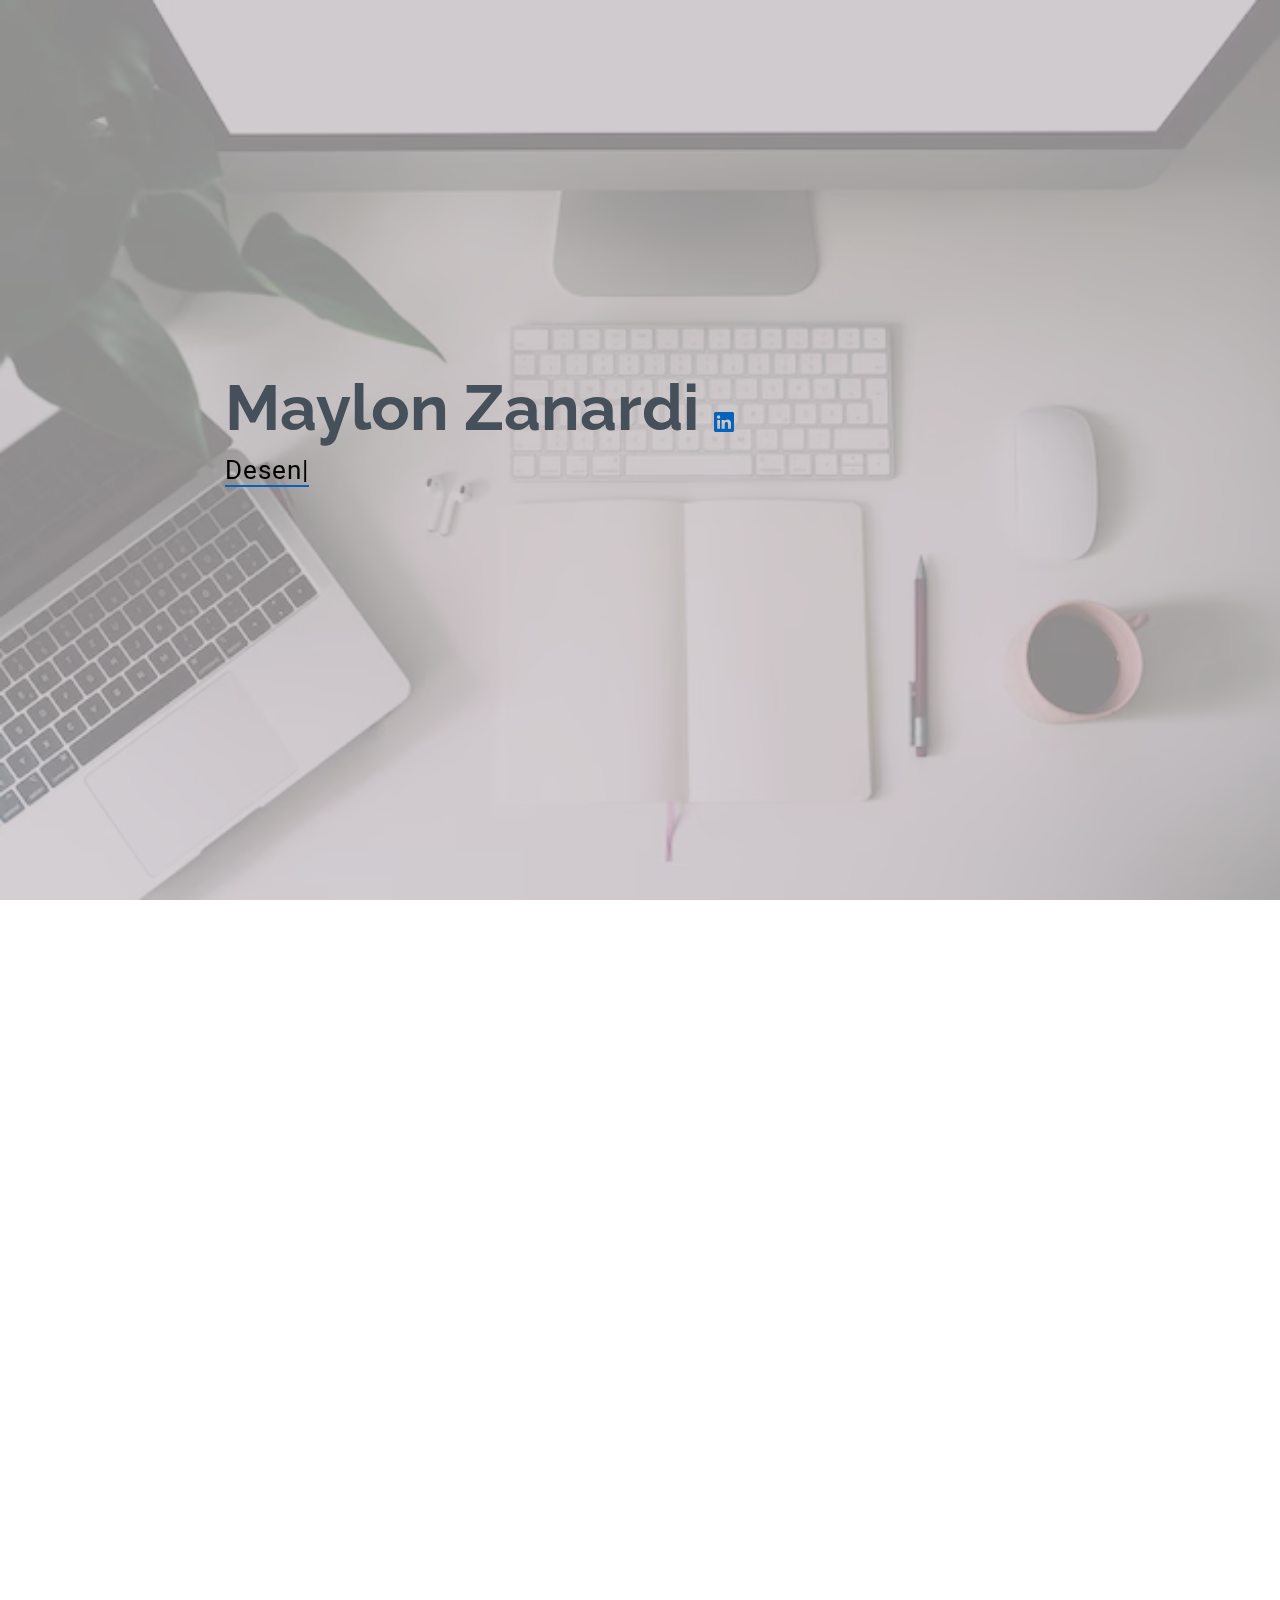
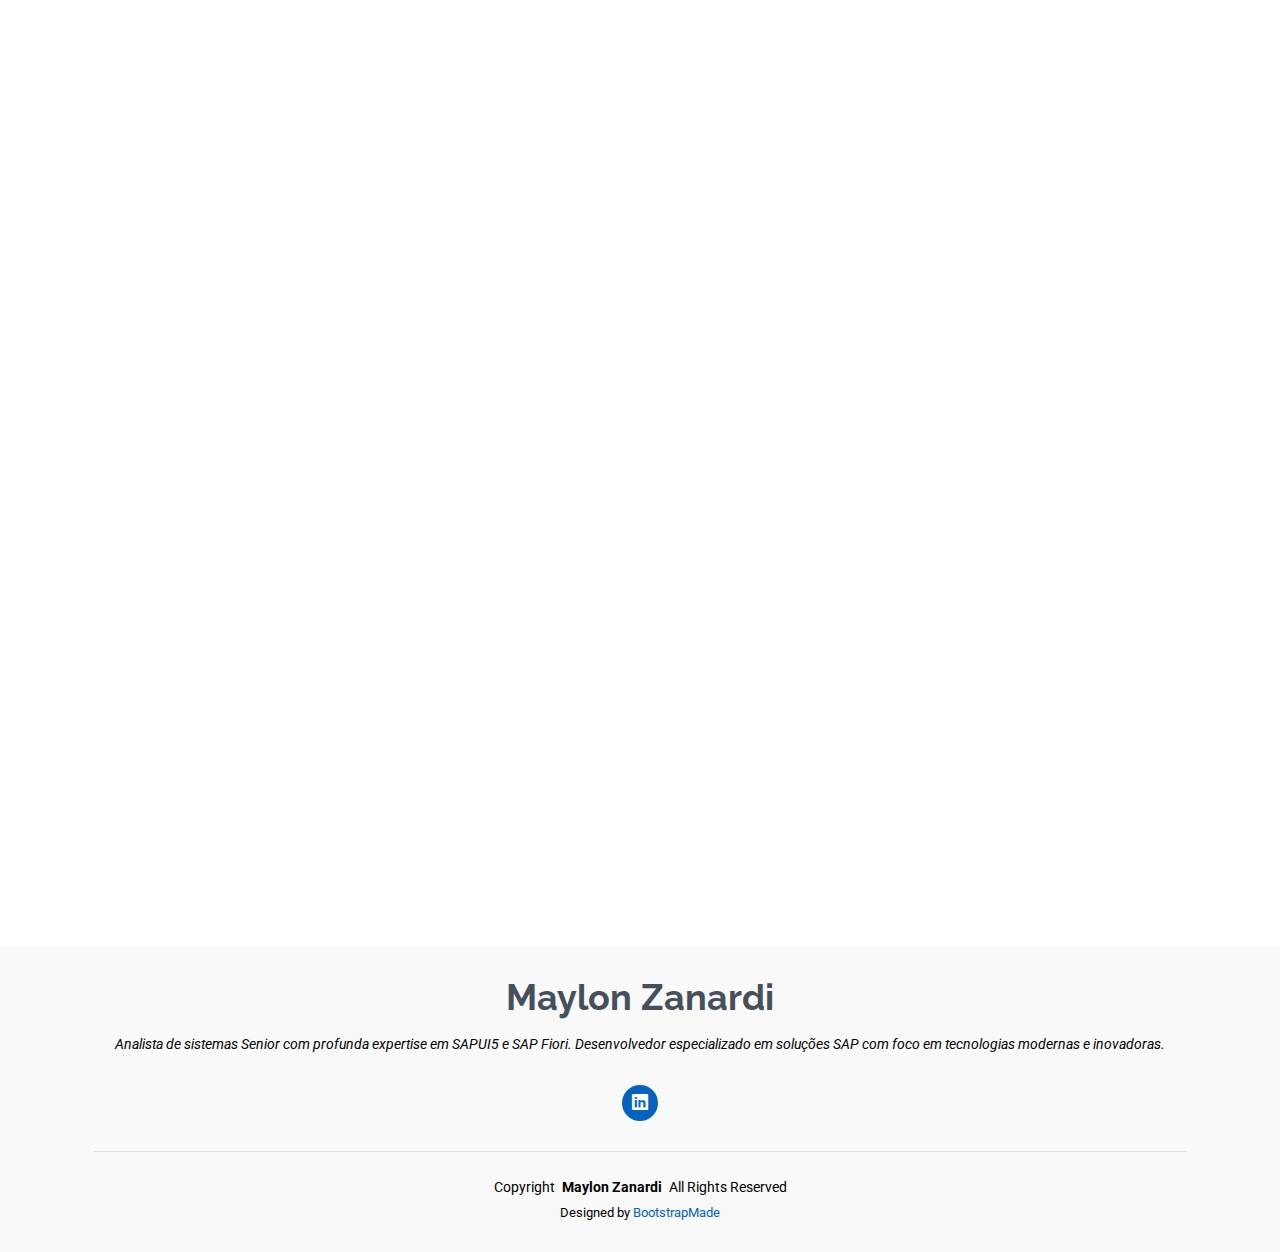
<file: index.html>
<!DOCTYPE html>
<html lang="pt-br">

<head>
  <meta charset="utf-8">
  <meta content="width=device-width, initial-scale=1.0" name="viewport">
  <title>Maylon Zanardi - Developer | SAPUI5 Consultant</title>
  <meta content="Maylon Zanardi - SAPUI5 Consultant and Full Stack Developer" name="description">
  <meta content="SAPUI5, Developer, SAP Fiori, SAP BTP, Web Developer" name="keywords">

  <!-- Favicons -->
  <link href="assets/img/favicon.png" rel="icon">
  <link href="assets/img/apple-touch-icon.png" rel="apple-touch-icon">

  <!-- Fonts -->
  <link href="https://fonts.googleapis.com" rel="preconnect">
  <link href="https://fonts.gstatic.com" rel="preconnect" crossorigin>
  <link
    href="https://fonts.googleapis.com/css2?family=Roboto:ital,wght@0,100;0,300;0,400;0,500;0,700;0,900;1,100;1,300;1,400;1,500;1,700;1,900&family=Poppins:ital,wght@0,100;0,200;0,300;0,400;0,500;0,600;0,700;0,800;0,900;1,100;1,200;1,300;1,400;1,500;1,600;1,700;1,800;1,900&family=Raleway:ital,wght@0,100;0,200;0,300;0,400;0,500;0,600;0,700;0,800;0,900;1,100;1,200;1,300;1,400;1,500;1,600;1,700;1,800;1,900&display=swap"
    rel="stylesheet">

  <!-- Vendor CSS Files -->
  <link href="assets/vendor/bootstrap/css/bootstrap.min.css" rel="stylesheet">
  <link href="assets/vendor/bootstrap-icons/bootstrap-icons.css" rel="stylesheet">
  <link href="assets/vendor/aos/aos.css" rel="stylesheet">
  <link href="assets/vendor/glightbox/css/glightbox.min.css" rel="stylesheet">
  <link href="assets/vendor/swiper/swiper-bundle.min.css" rel="stylesheet">

  <!-- Main CSS File -->
  <link href="assets/css/main.css" rel="stylesheet">
</head>

<body class="index-page">

  <header id="header" class="header d-flex flex-column justify-content-center">

    <div class="profile">
      <img src="assets/img/profile-img.jpg" alt="" class="img-fluid rounded-circle">

    </div>

    <i class="header-toggle d-xl-none bi bi-list"></i>

    <nav id="navmenu" class="navmenu">
      <ul>
        <li><a href="#imagem-fundo" class="active"><i class="bi bi-house "></i><span>Home</span></a></li>
        <li><a href="#about"><i class="bi bi-person navicon"></i><span>About</span></a></li>
        <li><a href="#skills"><i class="bi bi-code-slash navicon"></i><span>Skills</span></a></li>
        <li><a href="#resume"><i class="bi bi-file-earmark-text navicon"></i><span>Resume</span></a></li>
        <li><a href="#portfolio"><i class="bi bi-images navicon"></i><span>Portfolio</span></a></li>
        <li><a href="#contact"><i class="bi bi-envelope navicon"></i><span>Contact</span></a></li>
      </ul>
    </nav>

    <div class="bandeiras">
      <a href="index.html" class="linkedin" target="_self">
        <img src="assets/img/bandeiras/bandeira brasil.png" class="img-bandeira">

      </a>

      <a href="eng-index.html" class="linkedin" target="_self"></a>

      <a href="eng-index.html" class="linkedin" target="_self">
        <img src="assets/img/bandeiras/bandeira eua.png" alt="" class="img-bandeira">

      </a>

      <a href="eng-index.html" class="linkedin" target="_self"></a>
    </div>

  </header>

  <main class="main">

    <!-- Hero Section -->
    <section id="imagem-fundo" class="imagem-fundo section light-background">

      <img src="assets/img/testimonials/imagem fundo maylon.png" alt="">

      <div class="container" data-aos="zoom-out">
        <div class="row justify-content-center margintop">
          <div class="col-lg-9 social-links">
            <h2>Maylon Zanardi <a href="https://www.linkedin.com/in/maylonzanardi/" target="_blank"><i
                  class="bi bi-linkedin"></i></a></h2>
            <p><span class="typed"
                data-typed-items="Desenvolvedor Web, Analista de sistemas Senior, Consultor SAP Fiori, SAPUI5 Developer"></span><span
                class="typed-cursor typed-cursor--blink" aria-hidden="true"></span></p>
            <div class="social-links">

            </div>
          </div>
        </div>
      </div>

    </section><!-- /Hero Section -->

    <!-- About Section -->
    <section id="about" class="about section">

      <!-- Section Title -->
      <div class="container section-title" data-aos="fade-up">
        <h2>About</h2>
        <p>Analista de sistemas Senior com profunda expertise em desenvolvimentos web/mobile, principalmente SAPUI5, SAP
          Fiori e React/NodeJs. Desenvolvedor especializado em soluções SAP com foco em tecnologias modernas.</p>
      </div><!-- End Section Title -->

      <div class="container" data-aos="fade-up" data-aos-delay="100">

        <div class="row gy-4 justify-content-center">
          <div class="col-lg-3">
            <img src="assets/img/profile-picture-img.png" class="img-fluid" alt="">
          </div>
          <div class="col-lg-8 content">
            <h2>SAPUI5 Developer & SAP Fiori Consultant</h2>
            <p class="fst-italic py-3">
              Desenvolvedor e Consultor SAP especializado em SAPUI5 e SAP Fiori com experiência em desenvolvimento Full
              Stack.
            </p>
            <div class="row">
              <div class="col-lg-6">
                <ul>
                  <li><i class="bi bi-chevron-right"></i> <strong>Data de aniversário:</strong> <span>1995</span></li>
                  <li><i class="bi bi-chevron-right"></i> <strong>Website:</strong>
                    <span>linkedin.com/in/maylonzanardi/</span>
                  </li>
                  <li><i class="bi bi-chevron-right"></i> <strong>Telefone:</strong> <span>+55 041 99890-8928</span></li>
                  <li><i class="bi bi-chevron-right"></i> <strong>Cidade:</strong> <span>Curitiba/PR, Brasil</span></li>
                </ul>
              </div>
              <div class="col-lg-6">
                <ul>
                  <li><i class="bi bi-chevron-right"></i> <strong>Idade:</strong> <span>29</span></li>
                  <li><i class="bi bi-chevron-right"></i> <strong>Graduação:</strong> <span>Bacharel em Sistemas de
                      Informação</span></li>
                  <li><i class="bi bi-chevron-right"></i> <strong>Email:</strong> <span>MaylonZanardi@Hotmail.com</span>
                  </li>
                </ul>
              </div>
            </div>
          </div>
        </div>

      </div>

    </section><!-- /About Section -->

    <!-- Skills Section -->
    <section id="skills" class="skills section">

      <!-- Section Title -->
      <div class="container section-title" data-aos="fade-up">
        <h2>Skills</h2>
        <p>Minhas principais competências técnicas e profissionais</p>
      </div>
      <!-- End Section Title -->

      <div class="container" data-aos="fade-up" data-aos-delay="100">
        <div class="row skills-content skills-animation">

          <!-- Primeira Coluna -->
          <div class="col-lg-6">
            <div class="progress">
              <span class="skill"><span>SAPUI5</span> <i class="val"></i></span>
              <div class="progress-bar-wrap">
                <div class="progress-bar" style="width: 95%;" role="progressbar"></div>
              </div>
            </div>

            <div class="progress">
              <span class="skill"><span>SAP Fiori</span> <i class="val"></i></span>
              <div class="progress-bar-wrap">
                <div class="progress-bar" style="width: 87%;" role="progressbar"></div>
              </div>
            </div>

            <div class="progress">
              <span class="skill"><span></span>Fiori Launchpad<i class="val"></i></span>
              <div class="progress-bar-wrap">
                <div class="progress-bar" style="width: 85%;" role="progressbar"></div>
              </div>
            </div>

            <div class="progress">
              <span class="skill"><span>Hana Cloud</span> <i class="val"></i></span>
              <div class="progress-bar-wrap">
                <div class="progress-bar" style="width: 80%;" role="progressbar"></div>
              </div>
            </div>

            <div class="progress">
              <span class="skill"><span>JavaScript</span> <i class="val"></i></span>
              <div class="progress-bar-wrap">
                <div class="progress-bar" style="width: 85%;" role="progressbar"></div>
              </div>
            </div>

            <div class="progress">
              <span class="skill"><span>React</span> <i class="val"></i></span>
              <div class="progress-bar-wrap">
                <div class="progress-bar" style="width: 80%;" role="progressbar"></div>
              </div>
            </div>

            <div class="progress">
              <span class="skill"><span>TypeScript</span> <i class="val"></i></span>
              <div class="progress-bar-wrap">
                <div class="progress-bar" style="width: 60%;" role="progressbar"></div>
              </div>
            </div>

            <div class="progress">
              <span class="skill"><span></span>DevOps<i class="val"></i></span>
              <div class="progress-bar-wrap">
                <div class="progress-bar" style="width: 78%;" role="progressbar"></div>
              </div>
            </div>

          </div>
          <!-- Fim da Primeira Coluna -->

          <!-- Segunda Coluna -->
          <div class="col-lg-6">
            <div class="progress">
              <span class="skill"><span>SAP BTP</span> <i class="val"></i></span>
              <div class="progress-bar-wrap">
                <div class="progress-bar" style="width: 85%;" role="progressbar"></div>
              </div>
            </div>

            <div class="progress">
              <span class="skill"><span>SAP MDK</span> <i class="val"></i></span>
              <div class="progress-bar-wrap">
                <div class="progress-bar" style="width: 80%;" role="progressbar"></div>
              </div>
            </div>

            <div class="progress">
              <span class="skill"><span>Cloud Foundry</span> <i class="val"></i></span>
              <div class="progress-bar-wrap">
                <div class="progress-bar" style="width: 75%;" role="progressbar"></div>
              </div>
            </div>

            <div class="progress">
              <span class="skill"><span>Mobile</span> <i class="val"></i></span>
              <div class="progress-bar-wrap">
                <div class="progress-bar" style="width: 70%;" role="progressbar"></div>
              </div>
            </div>

            <div class="progress">
              <span class="skill"><span>CAP</span> <i class="val"></i></span>
              <div class="progress-bar-wrap">
                <div class="progress-bar" style="width: 80%;" role="progressbar"></div>
              </div>
            </div>

            <div class="progress">
              <span class="skill"><span>Node.js</span> <i class="val"></i></span>
              <div class="progress-bar-wrap">
                <div class="progress-bar" style="width: 85%;" role="progressbar"></div>
              </div>
            </div>

            <div class="progress">
              <span class="skill"><span></span>SQL<i class="val"></i></span>
              <div class="progress-bar-wrap">
                <div class="progress-bar" style="width: 75%;" role="progressbar"></div>
              </div>
            </div>

            <div class="progress">
              <span class="skill"><span>IDE BAS</span> <i class="val"></i></span>
              <div class="progress-bar-wrap">
                <div class="progress-bar" style="width: 80%;" role="progressbar"></div>
              </div>
            </div>
            <!-- Fim da Segunda Coluna -->
          </div>
        </div>
      </div>

      <div class="container section-title distance-soft-skills" data-aos="fade-up" style="margin-top: 100px;">
        <h2>Soft Skiils</h2>
        <p></p>
      </div>

      <div class="container" data-aos="fade-up" data-aos-delay="100">
        <div class="row skills-content skills-animation">

          <!-- Primeira Coluna -->
          <div class="col-lg-6">
            <div class="progress">
              <span class="skill"><span>Proatividade</span> <i class="val"></i></span>
              <div class="progress-bar-wrap">
                <div class="progress-bar" style="width: 100%;" role="progressbar"></div>
              </div>
            </div>

            <div class="progress">
              <span class="skill"><span>Adaptação</span> <i class="val"></i></span>
              <div class="progress-bar-wrap">
                <div class="progress-bar" style="width: 90%;" role="progressbar"></div>
              </div>
            </div>

            <div class="progress">
              <span class="skill"><span></span>Flexibilidade<i class="val"></i></span>
              <div class="progress-bar-wrap">
                <div class="progress-bar" style="width: 80%;" role="progressbar"></div>
              </div>
            </div>

            <div class="progress">
              <span class="skill"><span>Organização</span> <i class="val"></i></span>
              <div class="progress-bar-wrap">
                <div class="progress-bar" style="width: 80%;" role="progressbar"></div>
              </div>
            </div>

            <div class="progress">
              <span class="skill"><span>Polímata</span> <i class="val"></i></span>
              <div class="progress-bar-wrap">
                <div class="progress-bar" style="width: 65%;" role="progressbar"></div>
              </div>
            </div>

            <div class="progress">
              <span class="skill"><span>Inovação</span> <i class="val"></i></span>
              <div class="progress-bar-wrap">
                <div class="progress-bar" style="width: 80%;" role="progressbar"></div>
              </div>
            </div>

            <div class="progress">
              <span class="skill"><span>Resiliência</span> <i class="val"></i></span>
              <div class="progress-bar-wrap">
                <div class="progress-bar" style="width: 70%;" role="progressbar"></div>
              </div>
            </div>

            <div class="progress">
              <span class="skill"><span></span>Trabalho em Equipe<i class="val"></i></span>
              <div class="progress-bar-wrap">
                <div class="progress-bar" style="width: 77%;" role="progressbar"></div>
              </div>
            </div>

          </div>
          <!-- Fim da Primeira Coluna -->

          <!-- Segunda Coluna -->
          <div class="col-lg-6">
            <div class="progress">
              <span class="skill"><span>Dedicação</span> <i class="val"></i></span>
              <div class="progress-bar-wrap">
                <div class="progress-bar" style="width: 100%;" role="progressbar"></div>
              </div>
            </div>

            <div class="progress">
              <span class="skill"><span>Comprometimento</span> <i class="val"></i></span>
              <div class="progress-bar-wrap">
                <div class="progress-bar" style="width: 98%;" role="progressbar"></div>
              </div>
            </div>

            <div class="progress">
              <span class="skill"><span>Ética</span> <i class="val"></i></span>
              <div class="progress-bar-wrap">
                <div class="progress-bar" style="width: 95%;" role="progressbar"></div>
              </div>
            </div>

            <div class="progress">
              <span class="skill"><span>Criavidade</span> <i class="val"></i></span>
              <div class="progress-bar-wrap">
                <div class="progress-bar" style="width: 70%;" role="progressbar"></div>
              </div>
            </div>

            <div class="progress">
              <span class="skill"><span>Inovação</span> <i class="val"></i></span>
              <div class="progress-bar-wrap">
                <div class="progress-bar" style="width: 68%;" role="progressbar"></div>
              </div>
            </div>

            <div class="progress">
              <span class="skill"><span>Comunicação</span> <i class="val"></i></span>
              <div class="progress-bar-wrap">
                <div class="progress-bar" style="width: 63%;" role="progressbar"></div>
              </div>
            </div>

            <div class="progress">
              <span class="skill"><span></span>Gerenciamento de tempo<i class="val"></i></span>
              <div class="progress-bar-wrap">
                <div class="progress-bar" style="width: 73%;" role="progressbar"></div>
              </div>
            </div>

            <div class="progress">
              <span class="skill"><span>Resoluções de problemas</span> <i class="val"></i></span>
              <div class="progress-bar-wrap">
                <div class="progress-bar" style="width: 75%;" role="progressbar"></div>
              </div>
            </div>
            <!-- Fim da Segunda Coluna -->
          </div>
        </div>
      </div>


    </section><!-- /Skills Section -->

    <!-- Resume Section -->
    <section id="resume" class="resume section">

      <!-- Section Title -->
      <div class="container section-title" data-aos="fade-up">
        <h2>Resume</h2>
        <p>Minha trajetória profissional e acadêmica</p>
      </div><!-- End Section Title -->

      <div class="container">

        <div class="row">

          <div class="col-lg-6" data-aos="fade-up" data-aos-delay="100">
            <h3 class="resume-title">Formação Acadêmica</h3>
            <div class="resume-item">
              <div class="d-flex container-academico">

                <img class="imagem-positive" src="assets/img/imagem positivo faculdade.png">
                <div class="text-academic">
                  <h4>Bacharel em Sistemas de Informação</h4>
                  <p><em>Universidade Positivo</em></p>
                </div>
              </div>
            </div><!-- End Resume Item -->

            <h3 class="resume-title">Certificações</h3>
            <div class="resume-item" class="imagem-redonda">
                <div style="display: flex; align-items: center; gap: 10px;">
                  <img src="assets/img/imagem 4 certificação.PNG"
                    class="imagem-redonda imagem-redonda-4 img-certificacao-1" alt="">
                  <span>Microsoft - MS-600 (Mar 2021) Microsoft developer Associate</span>
                </div>

                <div style="display: flex; align-items: center; gap: 10px;">
                  <img src="assets/img/imagem 3 certificação.PNG" class="imagem-redonda  img-certificacao-1" alt="">
                  <span>Fiori - C_FIORDEV_21 (Jan 2022) SAP Fiori Application Developer</span>
                </div>

                <div style="display: flex; align-items: center; gap: 10px;">
                  <img src="assets/img/imagem 1 certificação.PNG"
                    class="imagem-redonda icone-1-molde img-certificacao-1" alt="">
                  <span>BTP/CAP - C_CPE_14 (Feb 2023) SAP BTP Development Associate</span>
                </div>

                <div style="display: flex; align-items: center; gap: 10px;">
                  <img src="assets/img/imagem 2 certificação.PNG" class="imagem-redonda img-certificacao-1" alt="">
                  <span>Fiori - C_FIORD_2404 (Aug 2024) SAP Fiori Application Developer</span>
                </div>


                <!-- <img src="assets/img/imagem 1 certificação.PNG" class="imagem-redonda img-certificacao-1" alt=""><li>BTP/CAP - C_CPE_14 (Feb 2023) Fiori</li>-->

            </div><!-- End Resume Item -->

          </div>

          <div class="col-lg-8" data-aos="fade-up" data-aos-delay="200">
            <h3 class="resume-title">Experiência Profissional</h3>
            <div class="resume-item">
              <h4>Arquiteto Senior de Sistemas WEB - SAPUI5</h4>
              <p><em>AMBEV GLOBAL TECH</em></p>
              <ul>
                <li>Desenvolvimento de aplicações SAPUI5, usando elementos freestyle e Fiori</li>
                <li>Desenvolvimento de soluções de cartões móveis para workflow de aprovação através de um serviço SAP
                  S4/HANA</li>
                <li>Atividades de DevOps (CI/CD), portal Azure, integrações com Azure DevOps</li>
                <li>Suporte à equipe de engenharia para questões de governança de equipes no Brasil e no exterior</li>
              </ul>
            </div><!-- End Resume Item -->
            <div class="resume-item">
              <h4>Arquiteto Senior de Sistemas SAP - SAPUI5</h4>

              <p><em>DXC STECHNOLOGY</em></p>
              <ul>
                <li>Equipe de engenharia como arquiteto de soluções e desenvolvimentos WEB</li>
                <li>Desenvolvimento de aplicações REACT/FIORI/SAPUI5/SAP MDK MOBILE</li>
                <li>Desenvolvimento de aplicações de mobilidade usando tecnologias SAP</li>
                <li>Desenvolvimento de aplicações CAP, API nodejs, SAP Fiori UI5</li>
                <li>Assistência e suporte na governança (Revisão de código, CI/CD, DevOps) de todos os fluxos de
                  trabalho</li>
              </ul>
            </div><!-- End Resume Item -->

            <div class="resume-item">
              <h4>Desenvolvedor Senior</h4>
              <p><em>ARVO WORKS TECHNOLOGY</em></p>
              <ul>
                <li>Desenvolvimento front-end usando o framework SAPUI5</li>
                <li>Aplicação Fiori de Vendas de Pedidos</li>
                <li>Treinamento da equipe de desenvolvimento web</li>
              </ul>
            </div><!-- End Resume Item -->

            <div class="resume-item">
              <h4>Consultor FIORI / Analista De Sistemas</h4>
              <p><em>SPRO IT SOLUTIONS</em></p>
              <ul>
                <li>Responsável pelo desenvolvimento de aplicações SAPUI5 e templates Fiori, utilizando Web-IDE</li>
                <li>Experiência com desenvolvimento Full Stack, incluindo back-end em Node.js e front-end em React</li>
                <li>Arquitetura de dados em HANA e MongoDB, integração com APIs RESTful</li>
                <li>Utilização dos serviços de nuvem Azure e SAP BTP</li>
                <li>Desenvolvimento de back-end em PHP, JavaScript, jQuery e front-end em HTML, CSS (Bootstrap)</li>
                <li>Atuação em projetos de websites corporativos, modelagem de banco de dados MySQL</li>
              </ul>
            </div><!-- End Resume Item -->

          </div>

        </div>

      </div>

    </section><!-- /Resume Section -->

    <!-- Portfolio Section -->
    <section id="portfolio" class="portfolio section">

      <!-- Section Title -->
      <div class="container section-title" data-aos="fade-up">
        <h2>Portfolio</h2>
        <p>Principais projetos e soluções desenvolvidas ao longo da minha carreira</p>
      </div><!-- End Section Title -->

      <div class="container">

        <div class="isotope-layout" data-default-filter="*" data-layout="masonry" data-sort="original-order">

          <ul class="portfolio-filters isotope-filters" data-aos="fade-up" data-aos-delay="100">
            <li data-filter="*" class="filter-active">All</li>
            <li data-filter=".filter-app">SAPUI5/Fiori</li>
            <li data-filter=".filter-product">React</li>
            <li data-filter=".filter-branding">SAP Mobile</li>
          </ul><!-- End Portfolio Filters -->

          <div class="row gy-4 isotope-container" data-aos="fade-up" data-aos-delay="200">

            <div class="col-lg-4 col-md-6 portfolio-item isotope-item filter-app">
              <img src="assets/img/portifolio-baixo/brf graos.jpg" class="img-fluid" alt="">
              <div class="portfolio-info">
                <h4>BRF - Gestão Comercial de Grãos</h4>
                <p>Aplicativo SAP Fiori Mobile/Web</p>
                <a href="assets/img/portifolio-baixo/brf graos.jpg" title="BRF - Gestão Comercial de Grãos"
                  data-gallery="portfolio-gallery-app" class="glightbox preview-link"><i class="bi bi-zoom-in"></i></a>
                <!-- <a href="portfolio-details.html" title="More Details" class="details-link"><i
                    class="bi bi-link-45deg"></i></a> -->
              </div>
            </div><!-- End Portfolio Item -->

            <div class="col-lg-4 col-md-6 portfolio-item isotope-item filter-branding">
              <img src="assets/img/portifolio-baixo/copasa imagem port2.jpg" class="img-fluid" alt="">
              <div class="portfolio-info">
                <h4>COPASA - SAP Asset Manager</h4>
                <p>Aplicativo MDK / Fiori</p>
                <a href="assets/img/portifolio-baixo/copasa imagem port2.jpg" title="COPASA - SAP Asset Manager"
                  data-gallery="portfolio-gallery-branding" class="glightbox preview-link"><i
                    class="bi bi-zoom-in"></i></a>
                <!-- <a href="portfolio-details.html" title="More Details" class="details-link"><i
                    class="bi bi-link-45deg"></i></a> -->
              </div>
            </div><!-- End Portfolio Item -->

            <div class="col-lg-4 col-md-6 portfolio-item isotope-item filter-product">
              <img src="assets/img/portifolio-baixo/bend healtf foto1.png" class="img-fluid" alt="">
              <div class="portfolio-info">
                <h4>Bend Health</h4>
                <p>Aplicativo de Saúde Mental - React</p>
                <a href="assets/img/portifolio-baixo/bend healtf foto1.png" title="Bend Health"
                  data-gallery="portfolio-gallery-product" class="glightbox preview-link"><i
                    class="bi bi-zoom-in"></i></a>
                <!-- <a href="portfolio-details.html" title="More Details" class="details-link"><i
                    class="bi bi-link-45deg"></i></a> -->
              </div>
            </div><!-- End Portfolio Item -->

            <div class="col-lg-4 col-md-6 portfolio-item isotope-item filter-app">
              <img src="assets/img/portifolio-baixo/brf plicativo cap.jpg" class="img-fluid" alt="">
              <div class="portfolio-info">
                <h4>BRF - Aplicativo CAP</h4>
                <p>Gerenciamento em lote dados de remassa / NF</p>
                <a href="assets/img/portifolio-baixo/brf plicativo cap.jpg" title="BRF - Aplicativo CAP"
                  data-gallery="portfolio-gallery-app" class="glightbox preview-link"><i class="bi bi-zoom-in"></i></a>
                <!-- <a href="portfolio-details.html" title="More Details" class="details-link"><i
                    class="bi bi-link-45deg"></i></a> -->
              </div>
            </div><!-- End Portfolio Item -->

            <div class="col-lg-4 col-md-6 portfolio-item isotope-item filter-product">
              <img src="assets/img/portifolio-baixo/sPro imagem.PNG" class="img-fluid" alt="">
              <div class="portfolio-info">
                <h4>C.Vale - Torre Agronômica</h4>
                <p>React/NodeJS - SAP SCP / IoT</p>
                <a href="assets/img/portifolio-baixo/sPro imagem.PNG" title="C.Vale - Torre Agronômica"
                  data-gallery="portfolio-gallery-product" class="glightbox preview-link"><i
                    class="bi bi-zoom-in"></i></a>
                <!-- <a href="portfolio-details.html" title="More Details" class="details-link"><i
                    class="bi bi-link-45deg"></i></a> -->
              </div>
            </div><!-- End Portfolio Item -->

            <div class="col-lg-4 col-md-6 portfolio-item isotope-item filter-branding">
              <img src="assets/img/portifolio-baixo/ambev tech img.png" class="img-fluid" alt="">
              <div class="portfolio-info">
                <h4>Ambev Global TECH</h4>
                <p>Workflow de Aprovação em Cartões Móveis</p>
                <a href="assets/img/portifolio-baixo/ambev tech img.png" title="Ambev Global TECH"
                  data-gallery="portfolio-gallery-branding" class="glightbox preview-link"><i
                    class="bi bi-zoom-in"></i></a>
                <!-- <a href="portfolio-details.html" title="More Details" class="details-link"><i
                    class="bi bi-link-45deg"></i></a> -->
              </div>
            </div><!-- End Portfolio Item -->

            <div class="col-lg-4 col-md-6 portfolio-item isotope-item filter-app">
              <img src="assets/img/portifolio-baixo/c-vale.png" class="img-fluid" alt="">
              <div class="portfolio-info">
                <h4>C.Vale</h4>
                <p>Projeto de Comissionamento</p>
                <a href="assets/img/portifolio-baixo/c-vale.png" title="C.Vale" data-gallery="portfolio-gallery-app"
                  class="glightbox preview-link"><i class="bi bi-zoom-in"></i></a>
                <!-- <a href="portfolio-details.html" title="More Details" class="details-link"><i
                    class="bi bi-link-45deg"></i></a> -->
              </div>
            </div><!-- End Portfolio Item -->

            <div class="col-lg-4 col-md-6 portfolio-item isotope-item filter-product">
              <img src="assets/img/portifolio-baixo/tarmac imagem2.png" class="img-fluid" alt="">
              <div class="portfolio-info">
                <h4>Tarmac</h4>
                <p>Aplicação Interna - React + Next.js</p>
                <a href="assets/img/portifolio-baixo/tarmac imagem2.png" title="Tarmac"
                  data-gallery="portfolio-gallery-product" class="glightbox preview-link"><i
                    class="bi bi-zoom-in"></i></a>
                <!-- <a href="portfolio-details.html" title="More Details" class="details-link"><i
                    class="bi bi-link-45deg"></i></a> -->
              </div>
            </div>

            <div class="col-lg-4 col-md-6 portfolio-item isotope-item filter-app">
              <img src="assets/img/portifolio-baixo/gto imagem portifolio.png" class="img-fluid" alt="">
              <div class="portfolio-info">
                <h4>GTO - Distrito Federal</h4>
                <p>Aplicativo de Pedido de Vendas</p>
                <a href="assets/img/portifolio-baixo/gto imagem portifolio.png" title="GTO - Distrito Federal"
                  data-gallery="portfolio-gallery-app" class="glightbox preview-link"><i class="bi bi-zoom-in"></i></a>
                <!-- <a href="portfolio-details.html" title="More Details" class="details-link"><i
                    class="bi bi-link-45deg"></i></a> -->
              </div>
            </div><!-- End Portfolio Item -->

          </div><!-- End Portfolio Container -->

        </div>

      </div>

    </section><!-- /Portfolio Section -->

    <!-- Contact Section -->
    <section id="contact" class="contact section">

      <!-- Section Title -->
      <div class="container section-title" data-aos="fade-up">
        <h2>Contact</h2>
        <p>Entre em contato comigo para discutir oportunidades de colaboração</p>
      </div><!-- End Section Title -->

      <div class="container" data-aos="fade" data-aos-delay="100">

        <div class="row gy-2 container">

          <div class="col-lg-2 container ">
            <div class="info-item d-flex" data-aos="fade-up" data-aos-delay="200">
              <a href="https://www.google.com/maps/place/Curitiba,+PR/@-25.494477,-49.6016222,11z/data=!3m1!4b1!4m6!3m5!1s0x94dce35351cdb3dd:0x6d2f6ba5bacbe809!8m2!3d-25.4268985!4d-49.2651984!16zL20vMDI4bXBy?entry=ttu&g_ep=EgoyMDI1MDMxOC4wIKXMDSoJLDEwMjExNjQwSAFQAw%3D%3D"
                target="_blank"><i class="bi bi-geo-alt flex-shrink-0"></i></a>
              <div><a
                  href="https://www.google.com/maps/place/Curitiba,+PR/@-25.494477,-49.6016222,11z/data=!3m1!4b1!4m6!3m5!1s0x94dce35351cdb3dd:0x6d2f6ba5bacbe809!8m2!3d-25.4268985!4d-49.2651984!16zL20vMDI4bXBy?entry=ttu&g_ep=EgoyMDI1MDMxOC4wIKXMDSoJLDEwMjExNjQwSAFQAw%3D%3D"
                  target="_blank" style="text-decoration: none; color: inherit;">
                  <h3>Localização</h3>
                  <div>
                    <p>Curitiba/PR, Brasil</p>
                  </div>
                </a>
              </div>
            </div><!-- End Info Item -->

            <div class="info-item d-flex" data-aos="fade-up" data-aos-delay="300">
              <a href="https://wa.me/5541998908928" target="_blank">
                <i class="bi bi-telephone flex-shrink-0"></i>
              </a>
              <div>
                <div>
                  <a href="https://wa.me/5541998908928" target="_blank" style="text-decoration: none; color: inherit;">
                    <h3>Telefone</h3>
                  </a>
                </div>
                <p>
                  <a href="tel:+5541998908928" target="_blank" style="text-decoration: none; color: inherit;">
                    +55 41 99890-8928
                  </a>
                </p>
              </div>
            </div>
            <!-- End Info Item -->
            <div class="info-item d-flex" data-aos="fade-up" data-aos-delay="300">
              <a href="mailto:MaylonZanardi@hotmail.com" target="_blank">
                <i class="bi bi-envelope flex-shrink-0"></i>
              </a>
              <div>
                <div>
                  <a href="mailto:MaylonZanardi@hotmail.com" target="_blank"
                    style="text-decoration: none; color: inherit;">
                    <h3>Email</h3>
                  </a>
                </div>
                <p>
                  <a href="mailto:MaylonZanardi@hotmail.com" target="_blank"
                    style="text-decoration: none; color: inherit;">
                    MaylonZanardi@hotmail.com
                  </a>
                </p>
              </div>
            </div>

            <div class="info-item d-flex" data-aos="fade-up" data-aos-delay="400">
              <a href="https://github.com/maylonzanardi" target="_blank">
                <i class="bi bi-github flex-shrink-0"></i>
              </a>
              <div>
                <div>
                  <a href="https://github.com/maylonzanardi" target="_blank" style="text-decoration: none; color: inherit;">
                    <h3 style="font-size: 16px;">GitHub</h3>
                  </a>
                </div>
                <p>
                  <a href="https://github.com/maylonzanardi" target="_blank" style="text-decoration: none; color: inherit;">
                    <span style="font-size: 14px;">github.com/maylonzanardi</span>
                  </a>
                </p>
              </div>
            </div>


            <div class="info-item d-flex" data-aos="fade-up" data-aos-delay="500">
              <a href="https://linkedin.com/in/maylonzanardi/" target="_blank" rel="noopener noreferrer">
                <i class="bi bi-linkedin flex-shrink-0"></i>
              </a>
              <div>
                <h3 style="font-size: 16px;">
                  LinkedIn
                </h3>
                <p>
                   linkedin.com/in/maylonzanardi/
                </p>
              </div>
            </div><!-- End Info Item -->
            <br>
          </div>
        </div>
      </div>
    </section><!-- /Contact Section -->

  </main>

  <footer id="footer" class="footer position-relative light-background">
    <div class="container">
      <h3 class="sitename">Maylon Zanardi</h3>
      <p>Analista de sistemas Senior com profunda expertise em SAPUI5 e SAP Fiori. Desenvolvedor especializado em
        soluções SAP com foco em tecnologias modernas e inovadoras.</p>
      <div class="social-links d-flex justify-content-center">
        <a href="https://www.linkedin.com/in/maylonzanardi/" target="_blank"><i class="bi bi-linkedin"></i></a>
      </div>
      <div class="container">
        <div class="copyright">
          <span>Copyright</span> <strong class="px-1 sitename">Maylon Zanardi</strong> <span>All Rights Reserved</span>
        </div>
        <div class="credits">
          Designed by <a href="https://bootstrapmade.com/">BootstrapMade</a>
        </div>
      </div>
    </div>
  </footer>

  <!-- Scroll Top -->
  <a href="#" id="scroll-top" class="scroll-top d-flex align-items-center justify-content-center"><i
      class="bi bi-arrow-up-short"></i></a>

  <!-- Preloader -->
  <div id="preloader"></div>

  <!-- Vendor JS Files -->
  <script src="assets/vendor/bootstrap/js/bootstrap.bundle.min.js"></script>
  <script src="assets/vendor/php-email-form/validate.js"></script>
  <script src="assets/vendor/aos/aos.js"></script>
  <script src="assets/vendor/typed.js/typed.umd.js"></script>
  <script src="assets/vendor/purecounter/purecounter_vanilla.js"></script>
  <script src="assets/vendor/waypoints/noframework.waypoints.js"></script>
  <script src="assets/vendor/glightbox/js/glightbox.min.js"></script>
  <script src="assets/vendor/imagesloaded/imagesloaded.pkgd.min.js"></script>
  <script src="assets/vendor/isotope-layout/isotope.pkgd.min.js"></script>
  <script src="assets/vendor/swiper/swiper-bundle.min.js"></script>

  <!-- Main JS File -->
  <script src="assets/js/main.js"></script>

</body>

</html>
</file>
<file: assets/css/main.css>
/**
* Template Name: MyResume
* Template URL: https://bootstrapmade.com/free-html-bootstrap-template-my-resume/
* Updated: Jun 29 2024 with Bootstrap v5.3.3
* Author: BootstrapMade.com
* License: https://bootstrapmade.com/license/
*/

/*--------------------------------------------------------------
# Font & Color Variables
# Help: https://bootstrapmade.com/color-system/
--------------------------------------------------------------*/
/* Fonts */
:root {
  --default-font: "Roboto",  system-ui, -apple-system, "Segoe UI", Roboto, "Helvetica Neue", Arial, "Noto Sans", "Liberation Sans", sans-serif, "Apple Color Emoji", "Segoe UI Emoji", "Segoe UI Symbol", "Noto Color Emoji";
  --heading-font: "Raleway",  sans-serif;
  --nav-font: "Poppins",  sans-serif;
}

/* Global Colors - The following color variables are used throughout the website. Updating them here will change the color scheme of the entire website */
:root { 
  --background-color: #ffffff; /* Background color for the entire website, including individual sections */
  --default-color: #000000; /* Default color used for the majority of the text content across the entire website */
  --heading-color: #45505b; /* Color for headings, subheadings and title throughout the website */
  --accent-color: #0563bb; /* Accent color that represents your brand on the website. It's used for buttons, links, and other elements that need to stand out */
  --surface-color: #ffffff; /* The surface color is used as a background of boxed elements within sections, such as cards, icon boxes, or other elements that require a visual separation from the global background. */
  --contrast-color: #ffffff; /* Contrast color for text, ensuring readability against backgrounds of accent, heading, or default colors. */
}

/* Nav Menu Colors - The following color variables are used specifically for the navigation menu. They are separate from the global colors to allow for more customization options */
:root {
  --nav-color: #ffffff;  /* The default color of the main navmenu links */
  --nav-hover-color: #0563bb; /* Applied to main navmenu links when they are hovered over or active */
  --nav-mobile-background-color: #ffffff; /* Used as the background color for mobile navigation menu */
  --nav-dropdown-background-color: #ffffff; /* Used as the background color for dropdown items that appear when hovering over primary navigation items */
  --nav-dropdown-color: #212529; /* Used for navigation links of the dropdown items in the navigation menu. */
  --nav-dropdown-hover-color: #0563bb; /* Similar to --nav-hover-color, this color is applied to dropdown navigation links when they are hovered over. */
}

/* Color Presets - These classes override global colors when applied to any section or element, providing reuse of the sam color scheme. */

.light-background {
  --background-color: #c4bfbf;
  --surface-color: #ffffff;
}

.dark-background {
  --background-color: #060606;
  --default-color: #ffffff;
  --heading-color: #ffffff;
  --surface-color: #252525;
  --contrast-color: #ffffff;
}

/* Smooth scroll */
:root {
  scroll-behavior: smooth;
}

/*--------------------------------------------------------------
# General Styling & Shared Classes
--------------------------------------------------------------*/
body {
  color: var(--default-color);
  background-color: var(--background-color);
  font-family: var(--default-font);
}

a {
  color: var(--accent-color);
  text-decoration: none;
  transition: 0.3s;
}

a:hover {
  color: color-mix(in srgb, var(--accent-color), transparent 25%);
  text-decoration: none;
}

h1,
h2,
h3,
h4,
h5,
h6 {
  color: var(--heading-color);
  font-family: var(--heading-font);
}

/* PHP Email Form Messages
------------------------------*/
.php-email-form .error-message {
  display: none;
  background: #df1529;
  color: #ffffff;
  text-align: left;
  padding: 15px;
  margin-bottom: 24px;
  font-weight: 600;
}

.php-email-form .sent-message {
  display: none;
  color: #ffffff;
  background: #059652;
  text-align: center;
  padding: 15px;
  margin-bottom: 24px;
  font-weight: 600;
}

.php-email-form .loading {
  display: none;
  background: var(--surface-color);
  text-align: center;
  padding: 15px;
  margin-bottom: 24px;
}

.php-email-form .loading:before {
  content: "";
  display: inline-block;
  border-radius: 50%;
  width: 24px;
  height: 24px;
  margin: 0 10px -6px 0;
  border: 3px solid var(--accent-color);
  border-top-color: var(--surface-color);
  animation: php-email-form-loading 1s linear infinite;
}

@keyframes php-email-form-loading {
  0% {
    transform: rotate(0deg);
  }

  100% {
    transform: rotate(360deg);
  }
}

/*--------------------------------------------------------------
# Global Header
--------------------------------------------------------------*/
.header {
  color: var(--default-color);
  position: fixed;
  top: 0;
  left: 0;
  bottom: 0;
  padding: 0 15px;
  transition: all ease-in-out 0.3s;
  overflow-y: auto;
  z-index: 997;
  min-width: 200px;
  
}

@media (max-width: 1299px) {
  .header {
    background-color: var(--background-color);
    border-right: 1px solid color-mix(in srgb, var(--default-color), transparent 90%);
    width: 300px;
    left: -100%;
  }
}

@media (min-width: 1200px) and (max-width: 1600px) {
  .header~main {
    margin-left: 160px;
  }

  .header~main .imagem-fundo {
    margin-left: -160px;
    width: 100vw;
  }
}

.header.header-show {
  left: 0;
}

.header .header-toggle {
  color: var(--contrast-color);
  background-color: var(--accent-color);
  font-size: 22px;
  display: flex;
  align-items: center;
  justify-content: center;
  width: 40px;
  height: 40px;
  border-radius: 50%;
  cursor: pointer;
  position: fixed;
  top: 15px;
  right: 15px;
  z-index: 9999;
  transition: background-color 0.3s;
}

.header .header-toggle:hover {
  color: var(--contrast-color);
  background-color: color-mix(in srgb, var(--accent-color) 90%, white 15%);
}

/*--------------------------------------------------------------
# Navigation Menu
--------------------------------------------------------------*/
.navmenu {
  padding: 0;
  z-index: 9997;
}

.navmenu ul {
  list-style: none;
  padding: 0;
  margin: 5px;
  width: 100%;
}

.navmenu a {
  color: var(--nav-color);
  font-family: var(--nav-font);
  display: flex;
  align-items: center;
  padding: 10px 18px;
  margin-bottom: 8px;
  font-size: 15px;
  border-radius: 50px;
  background: color-mix(in srgb, var(--default-color), transparent 50%);
  height: 56px;
  width: 100%;
  overflow: hidden;
  transition: 0.3s;
}

.navmenu a i,
.navmenu a:focus i {
  font-size: 20px;
}

.navmenu a span,
.navmenu a:focus span {
  padding: 0 5px 0 7px;
}

@media (min-width: 992px) {

  .navmenu a span,
  .navmenu a:focus span {

  }
}

.navmenu a:hover,
.navmenu .active,
.navmenu .active:focus,
.navmenu li:hover>a {
  color: var(--contrast-color);
  background: var(--nav-hover-color);
  
}

.navmenu a:hover,
.navmenu li:hover>a {
  max-width: 100%;
  color: var(--contrast-color);
  
}

.navmenu a:hover span,
.navmenu li:hover>a span {
  display: block;
}

.language-toggle {
  padding: 30px 0;
}

.language-buttons {
  display: flex;
  justify-content: center;
  gap: 20px;
}

.language-buttons .btn {
  padding: 10px 25px;
  border-radius: 50px;
  transition: all 0.3s ease;
  font-weight: 500;
  font-family: 'Poppins', sans-serif;
}

.language-buttons .btn.active {
  background-color: #0563bb;
  border-color: #0563bb;
  color: #fff;
}

.language-buttons .btn:not(.active) {
  background-color: #fff;
  color: #0563bb;
  border-color: #0563bb;
}

.language-buttons .btn:not(.active):hover {
  background-color: #0563bb;
  color: #fff;
}

.bandeiras{
  text-align: center;
  margin-right: -10px
}

.img-bandeira{
  width: 32px; 
  height: 30px;
  margin-top: 10px; 
  display: inline-block;
  margin: 0 5px;
}

/*--------------------------------------------------------------
# Global Footer
--------------------------------------------------------------*/
.footer {
  color: var(--default-color);
  background-color: #f9f9f9;
  font-size: 14px;
  text-align: center;
  padding: 30px 0;
  position: relative;
}

.footer h3 {
  font-size: 36px;
  font-weight: 700;
  position: relative;
  padding: 0;
  margin: 0 0 15px 0;
}

.footer p {
  font-size: 15;
  font-style: italic;
  padding: 0;
  margin: 0 0 30px 0;
}

.footer .social-links {
  margin: 0 0 30px 0;
}

.footer .social-links a {
  font-size: 16px;
  display: flex;
  align-items: center;
  justify-content: center;
  background: var(--accent-color);
  color: var(--contrast-color);
  line-height: 1;
  margin: 0 4px;
  border-radius: 50%;
  text-align: center;
  width: 36px;
  height: 36px;
  transition: 0.3s;
}

.footer .social-links a:hover {
  background: color-mix(in srgb, var(--accent-color), transparent 20%);
  text-decoration: none;
}

.footer .copyright {
  padding-top: 25px;
  border-top: 1px solid color-mix(in srgb, var(--default-color), transparent 90%);
}

.footer .credits {
  font-size: 13px;
  padding-top: 5px;
}

/*--------------------------------------------------------------
# Preloader
--------------------------------------------------------------*/
#preloader {
  position: fixed;
  inset: 0;
  z-index: 999999;
  overflow: hidden;
  background: var(--background-color);
  transition: all 0.6s ease-out;
}

#preloader:before {
  content: "";
  position: fixed;
  top: calc(50% - 30px);
  left: calc(50% - 30px);
  border: 6px solid #ffffff;
  border-color: var(--accent-color) transparent var(--accent-color) transparent;
  border-radius: 50%;
  width: 60px;
  height: 60px;
  animation: animate-preloader 1.5s linear infinite;
}

@keyframes animate-preloader {
  0% {
    transform: rotate(0deg);
  }

  100% {
    transform: rotate(360deg);
  }
}

/*--------------------------------------------------------------
# Scroll Top Button
--------------------------------------------------------------*/
.scroll-top {
  position: fixed;
  visibility: hidden;
  opacity: 0;
  right: 15px;
  bottom: -15px;
  z-index: 99999;
  background-color: var(--accent-color);
  width: 44px;
  height: 44px;
  border-radius: 50px;
  transition: all 0.4s;
}

.scroll-top i {
  font-size: 24px;
  color: var(--contrast-color);
  line-height: 0;
}

.scroll-top:hover {
  background-color: color-mix(in srgb, var(--accent-color), transparent 20%);
  color: var(--contrast-color);
}

.scroll-top.active {
  visibility: visible;
  opacity: 1;
  bottom: 15px;
}

/*--------------------------------------------------------------
# Disable aos animation delay on mobile devices
--------------------------------------------------------------*/
@media screen and (max-width: 768px) {
  [data-aos-delay] {
    transition-delay: 0 !important;
  }
}

/*--------------------------------------------------------------
# Global Page Titles & Breadcrumbs
--------------------------------------------------------------*/
.page-title {
  --background-color: color-mix(in srgb, var(--default-color), transparent 96%);
  color: var(--default-color);
  background-color: var(--background-color);
  padding: 20px 0;
  position: relative;
}

.page-title h1 {
  font-size: 28px;
  font-weight: 700;
  margin: 0;
}

.page-title .breadcrumbs ol {
  display: flex;
  flex-wrap: wrap;
  list-style: none;
  padding: 0 0 10px 0;
  margin: 0;
  font-size: 14px;
  font-weight: 400;
}

.page-title .breadcrumbs ol li+li {
  padding-left: 10px;
}

.page-title .breadcrumbs ol li+li::before {
  content: "/";
  display: inline-block;
  padding-right: 10px;
  color: color-mix(in srgb, var(--default-color), transparent 70%);
}

/*--------------------------------------------------------------
# Global Sections
--------------------------------------------------------------*/
section,
.section {
  color: var(--default-color);
  background-color: var(--background-color);
  padding: 60px 0;
  overflow: clip;
}

/*--------------------------------------------------------------
# Global Section Titles
--------------------------------------------------------------*/
.section-title {
  text-align: center;
  padding-bottom: 60px;
  position: relative;
}

.section-title h2 {
  font-size: 32px;
  font-weight: 700;
  margin-bottom: 20px;
  padding-bottom: 20px;
  position: relative;
}

.section-title h2:before {
  content: "";
  position: absolute;
  display: block;
  width: 160px;
  height: 1px;
  background: color-mix(in srgb, var(--default-color), transparent 60%);
  left: 0;
  right: 0;
  bottom: 1px;
  margin: auto;
}

.section-title h2::after {
  content: "";
  position: absolute;
  display: block;
  width: 60px;
  height: 3px;
  background: var(--accent-color);
  left: 0;
  right: 0;
  bottom: 0;
  margin: auto;
}

.section-title p {
  margin-bottom: 0;
}

/*--------------------------------------------------------------
# Hero Section
--------------------------------------------------------------*/

#header .profile img {
  margin: 15px auto;
  margin-top: -140px;
  display: block;
  width: 160px;
  border: 2px solid #2c2f3f;
  border-radius: 20% !important;
}

#header .profile h1 {
  font-size: 24px;
  margin: 0;
  padding: 0;
  font-weight: 600;
  -moz-text-align-last: center;
  text-align-last: center;
  font-family: "Poppins", sans-serif;
}

#header .profile h1 a,
#header .profile h1 a:hover {
  color: #fff;
  text-decoration: none;
}

#header .profile .social-links a {
  font-size: 18px;
  display: inline-block;
  background: #212431;
  color: #fff;
  line-height: 1;
  padding: 8px 0;
  margin-right: 4px;
  border-radius: 50%;
  text-align: center;
  width: 36px;
  height: 36px;
  transition: 0.3s;
}

#header .profile .social-links a:hover {
  background: #149ddd;
  color: #fff;
  text-decoration: none;
}

.imagem-fundo {
  width: 100%;
  min-height: 100vh;
  position: relative;
  padding: 80px 0;
  display: flex;
  align-items: center;
  justify-content: center;
}

.imagem-fundo img {
  position: absolute;
  inset: 0;
  display: block;
  width: 100%;
  height: 100%;
  object-fit: cover;
  z-index: 1;
}

.margintop {
  margin-top: -40px;
}

.text-academic {
  margin-top: 30px;
  margin-left: 10px;
}

.imagem-fundo:before {
  content: "";
  background: color-mix(in srgb, var(--background-color), transparent 30%);
  position: absolute;
  inset: 0;
  z-index: 2;
}

.imagem-fundo .container {
  position: relative;
  z-index: 3;
}

.imagem-fundo h2 {
  margin: 0;
  font-size: 64px;
  font-weight: 700;
}

.imagem-fundo p {
  margin: 5px 0 0 0;
  font-size: 26px;
}

.imagem-fundo p span {
  letter-spacing: 1px;
  border-bottom: 2px solid var(--accent-color);
}

.imagem-fundo .social-links {
  margin-top: 25px;
}

.imagem-fundo .social-links a {
  font-size: 20px;
  display: inline-block;
  color: var(--accent-color);
  line-height: 1;
  margin-right: 20px;
  transition: 0.3s;
}

.imagem-fundo .social-links a:hover {
  color: var(--accent-color);
}

@media (max-width: 768px) {
  .imagem-fundo h2 {
    font-size: 32px;
  }

  .imagem-fundo p {
    font-size: 20px;
  }
}

/*--------------------------------------------------------------
# About Section
--------------------------------------------------------------*/
.about .content h2 {
  font-weight: 700;
  font-size: 24px;
}

.about .content ul {
  list-style: none;
  padding: 0;
}

.about .content ul li {
  margin-bottom: 20px;
  display: flex;
  align-items: center;
}

.about .content ul strong {
  margin-right: 10px;
}

.about .content ul i {
  font-size: 16px;
  margin-right: 5px;
  color: var(--accent-color);
  line-height: 0;
}

/*--------------------------------------------------------------
# Stats Section
--------------------------------------------------------------*/
.stats i {
  background-color: var(--accent-color);
  color: var(--contrast-color);
  width: 54px;
  height: 54px;
  font-size: 24px;
  border-radius: 50px;
  display: inline-flex;
  align-items: center;
  justify-content: center;
  position: relative;
  z-index: 1;
}

.stats .stats-item {
  margin-top: 10px;
  width: 100%;
  position: relative;
  text-align: center;
  z-index: 0;
}

.stats .stats-item span {
  font-size: 36px;
  display: block;
  font-weight: 700;
  color: color-mix(in srgb, var(--default-color), transparent 20%);
}

.stats .stats-item p {
  padding: 0;
  margin: 0;
  color: color-mix(in srgb, var(--default-color), transparent 50%);
  font-size: 16px;
}

/*--------------------------------------------------------------
# Skills Section
--------------------------------------------------------------*/
.skills .progress {
  height: 60px;
  display: block;
  background: none;
  border-radius: 0;
}

.skills .progress .skill {
  color: var(--heading-color);
  padding: 0;
  margin: 0 0 6px 0;
  text-transform: uppercase;
  display: block;
  font-weight: 600;
  font-family: var(--heading-font);
}

.skills .progress .skill .val {
  float: right;
  font-style: normal;
}

.skills .progress-bar-wrap {
  background: color-mix(in srgb, var(--default-color), transparent 90%);
  height: 10px;
}

.skills .progress-bar {
  width: 1px;
  height: 10px;
  transition: 0.9s;
  background-color: var(--accent-color);
}

.distance-soft-skills {
  margin-top: 100px;
}


/*--------------------------------------------------------------
# Resume Section
--------------------------------------------------------------*/
.resume .resume-title {
  color: var(--heading-color);
  font-size: 26px;
  font-weight: 700;
  margin-top: 20px;
  margin-bottom: 20px;
}

.imagem-redonda {
  width: 150px;
  height: 150px;
}

.imagem-redonda- {
  width: 150px;
  height: 150px;
  border-top-left-radius: 20%;
  border-top-right-radius: 50%;
  border-bottom-right-radius: 70%;
  border-bottom-left-radius: 20%;
  object-fit: cover
}

.container-academico{
  align-items: center;
}

.img-arredondamento{
  width: 10px;
}
.img-certificacao-1{
  padding: 10px;
}

.resume .resume-item {
  padding: 0 0 20px 20px;
  margin-top: -2px;
  border-left: 2px solid var(--accent-color);
  position: relative;
}

.imagem-positive{
  width: 100px;
}

.resume-item h4, 
.resume-item span {
  display: inline-block;
}

.imagem-positive{
  max-width: 150px;
}
.resume .resume-item h4 {
  line-height: 18px;
  font-size: 18px;
  font-weight: 600;
  text-transform: uppercase;
  color: color-mix(in srgb, var(--default-color), transparent 20%);
  margin-bottom: 2px;
  align-items: center;
}

.resume .resume-item h5 {
  font-size: 16px;
  padding: 5px 15px;
  display: inline-block;
  font-weight: 600;
  margin-bottom: 10px;
}

.resume .resume-item ul {
  padding-left: 15px;
}

.resume .resume-item ul li {
  padding-bottom: 10px;
}

.resume .resume-item:last-child {
  padding-bottom: 0;
}

.resume .resume-item::before {
  content: "";
  position: absolute;
  width: 16px;
  height: 16px;
  border-radius: 50px;
  left: -9px;
  top: 0;
  background: var(--background-color);
  border: 2px solid var(--accent-color);
}

/*--------------------------------------------------------------
# Portfolio Section
--------------------------------------------------------------*/
.portfolio .portfolio-filters {
  padding: 0;
  margin: 0 auto 20px auto;
  list-style: none;
  text-align: center;
}

.portfolio .portfolio-filters li {
  cursor: pointer;
  display: inline-block;
  padding: 8px 20px 10px 20px;
  margin: 0;
  font-size: 15px;
  font-weight: 500;
  line-height: 1;
  margin-bottom: 5px;
  border-radius: 50px;
  transition: all 0.3s ease-in-out;
  font-family: var(--heading-font);
}

.portfolio .portfolio-filters li:hover,
.portfolio .portfolio-filters li.filter-active {
  color: var(--contrast-color);
  background-color: var(--accent-color);
}

.portfolio .portfolio-filters li:first-child {
  margin-left: 0;
}

.portfolio .portfolio-filters li:last-child {
  margin-right: 0;
}

@media (max-width: 575px) {
  .portfolio .portfolio-filters li {
    font-size: 14px;
    margin: 0 0 10px 0;
  }
}

.portfolio .portfolio-item {
  position: relative;
  overflow: hidden;
}

.portfolio .portfolio-item .portfolio-info {
  opacity: 0;
  position: absolute;
  left: 12px;
  right: 12px;
  bottom: -100%;
  z-index: 3;
  transition: all ease-in-out 0.5s;
  background: color-mix(in srgb, var(--background-color), transparent 10%);
  padding: 15px;
}

.portfolio .portfolio-item .portfolio-info h4 {
  font-size: 18px;
  font-weight: 600;
  padding-right: 50px;
}

.portfolio .portfolio-item .portfolio-info p {
  color: color-mix(in srgb, var(--default-color), transparent 30%);
  font-size: 14px;
  margin-bottom: 0;
  padding-right: 50px;
}

.portfolio .portfolio-item .portfolio-info .preview-link,
.portfolio .portfolio-item .portfolio-info .details-link {
  position: absolute;
  right: 50px;
  font-size: 24px;
  top: calc(50% - 14px);
  color: color-mix(in srgb, var(--default-color), transparent 30%);
  transition: 0.3s;
  line-height: 0;
}

.portfolio .portfolio-item .portfolio-info .preview-link:hover,
.portfolio .portfolio-item .portfolio-info .details-link:hover {
  color: var(--accent-color);
}

.portfolio .portfolio-item .portfolio-info .details-link {
  right: 14px;
  font-size: 28px;
}

.portfolio .portfolio-item:hover .portfolio-info {
  opacity: 1;
  bottom: 0;
}

/*--------------------------------------------------------------
# Services Section
--------------------------------------------------------------*/
.services .service-item {
  background-color: var(--surface-color);
  box-shadow: 0px 5px 90px 0px rgba(0, 0, 0, 0.1);
  height: 100%;
  padding: 60px 30px;
  text-align: center;
  transition: 0.3s;
  border-radius: 5px;
}

.services .service-item .icon {
  margin: 0 auto;
  width: 100px;
  height: 100px;
  display: flex;
  align-items: center;
  justify-content: center;
  transition: ease-in-out 0.3s;
  position: relative;
}

.services .service-item .icon i {
  font-size: 36px;
  transition: 0.5s;
  position: relative;
}

.services .service-item .icon svg {
  position: absolute;
  top: 0;
  left: 0;
}

.services .service-item .icon svg path {
  transition: 0.5s;
  fill: color-mix(in srgb, var(--default-color), transparent 95%);
}

.services .service-item h3 {
  font-weight: 700;
  margin: 10px 0 15px 0;
  font-size: 22px;
}

.services .service-item p {
  line-height: 24px;
  font-size: 14px;
  margin-bottom: 0;
}

.services .service-item:hover {
  box-shadow: 0px 5px 35px 0px rgba(0, 0, 0, 0.1);
}

.services .service-item.item-cyan i {
  color: #0dcaf0;
}

.services .service-item.item-cyan:hover .icon i {
  color: #fff;
}

.services .service-item.item-cyan:hover .icon path {
  fill: #0dcaf0;
}

.services .service-item.item-orange i {
  color: #fd7e14;
}

.services .service-item.item-orange:hover .icon i {
  color: #fff;
}

.services .service-item.item-orange:hover .icon path {
  fill: #fd7e14;
}

.services .service-item.item-teal i {
  color: #20c997;
}

.services .service-item.item-teal:hover .icon i {
  color: #fff;
}

.services .service-item.item-teal:hover .icon path {
  fill: #20c997;
}

.services .service-item.item-red i {
  color: #df1529;
}

.services .service-item.item-red:hover .icon i {
  color: #fff;
}

.services .service-item.item-red:hover .icon path {
  fill: #df1529;
}

.services .service-item.item-indigo i {
  color: #6610f2;
}

.services .service-item.item-indigo:hover .icon i {
  color: #fff;
}

.services .service-item.item-indigo:hover .icon path {
  fill: #6610f2;
}

.services .service-item.item-pink i {
  color: #f3268c;
}

.services .service-item.item-pink:hover .icon i {
  color: #fff;
}

.services .service-item.item-pink:hover .icon path {
  fill: #f3268c;
}

/*--------------------------------------------------------------
# Testimonials Section
--------------------------------------------------------------*/
.testimonials .testimonials-carousel,
.testimonials .testimonials-slider {
  overflow: hidden;
}

.testimonials .testimonial-item .testimonial-content {
  border-left: 3px solid var(--accent-color);
  padding-left: 30px;
}

.testimonials .testimonial-item .testimonial-img {
  border-radius: 50%;
  border: 4px solid var(--background-color);
  margin: 0 auto;
}

.testimonials .testimonial-item h3 {
  font-size: 20px;
  font-weight: bold;
  margin: 10px 0 5px 0;
}

.testimonials .testimonial-item h4 {
  font-size: 14px;
  color: color-mix(in srgb, var(--default-color), transparent 40%);
  margin: 0 0 10px 0;
}

.testimonials .testimonial-item .stars i {
  color: #ffc107;
  margin: 0 1px;
}

.testimonials .testimonial-item .quote-icon-left,
.testimonials .testimonial-item .quote-icon-right {
  color: color-mix(in srgb, var(--accent-color), transparent 50%);
  font-size: 26px;
  line-height: 0;
}

.testimonials .testimonial-item .quote-icon-left {
  display: inline-block;
  left: -5px;
  position: relative;
}

.testimonials .testimonial-item .quote-icon-right {
  display: inline-block;
  right: -5px;
  position: relative;
  top: 10px;
  transform: scale(-1, -1);
}

.testimonials .testimonial-item p {
  font-style: italic;
}

.testimonials .swiper-wrapper {
  height: auto;
}

.testimonials .swiper-pagination {
  margin-top: 30px;
  position: relative;
}

.testimonials .swiper-pagination .swiper-pagination-bullet {
  width: 12px;
  height: 12px;
  background-color: color-mix(in srgb, var(--default-color), transparent 85%);
  opacity: 1;
}

.testimonials .swiper-pagination .swiper-pagination-bullet-active {
  background-color: var(--accent-color);
}

/*--------------------------------------------------------------
# Contact Section
--------------------------------------------------------------*/
.contact .info-item+.info-item {
  margin-top: 40px;
}

.contact .info-item i {
  color: var(--accent-color);
  background: color-mix(in srgb, var(--accent-color), transparent 92%);
  font-size: 20px;
  width: 44px;
  height: 44px;
  display: flex;
  justify-content: center;
  align-items: center;
  border-radius: 50px;
  transition: all 0.3s ease-in-out;
  margin-right: 15px;
}

.contact .info-item h3 {
  padding: 0;
  font-size: 18px;
  font-weight: 700;
  margin-bottom: 5px;
}

.contact .info-item p {
  padding: 0;
  margin-bottom: 0;
  font-size: 14px;
}

.contact .info-item:hover i {
  background: var(--accent-color);
  color: var(--contrast-color);
}

.contact .php-email-form {
  height: 100%;
}

.contact .php-email-form input[type=text],
.contact .php-email-form input[type=email],
.contact .php-email-form textarea {
  font-size: 14px;
  padding: 10px 15px;
  box-shadow: none;
  border-radius: 0;
  color: var(--default-color);
  background-color: color-mix(in srgb, var(--background-color), transparent 50%);
  border-color: color-mix(in srgb, var(--default-color), transparent 80%);
}

.contact .php-email-form input[type=text]:focus,
.contact .php-email-form input[type=email]:focus,
.contact .php-email-form textarea:focus {
  border-color: var(--accent-color);
}

.contact .php-email-form input[type=text]::placeholder,
.contact .php-email-form input[type=email]::placeholder,
.contact .php-email-form textarea::placeholder {
  color: color-mix(in srgb, var(--default-color), transparent 70%);
}

.contact .php-email-form button[type=submit] {
  color: var(--contrast-color);
  background: var(--accent-color);
  border: 0;
  padding: 10px 30px;
  transition: 0.4s;
  border-radius: 50px;
}

.contact .php-email-form button[type=submit]:hover {
  background: color-mix(in srgb, var(--accent-color), transparent 25%);
}

/*--------------------------------------------------------------
# Portfolio Details Section
--------------------------------------------------------------*/
.portfolio-details .portfolio-details-slider img {
  width: 100%;
}

.portfolio-details .swiper-wrapper {
  height: auto;
}

.portfolio-details .swiper-button-prev,
.portfolio-details .swiper-button-next {
  width: 48px;
  height: 48px;
}

.portfolio-details .swiper-button-prev:after,
.portfolio-details .swiper-button-next:after {
  color: rgba(255, 255, 255, 0.8);
  background-color: rgba(0, 0, 0, 0.15);
  font-size: 24px;
  border-radius: 50%;
  width: 48px;
  height: 48px;
  display: flex;
  align-items: center;
  justify-content: center;
  transition: 0.3s;
}

.portfolio-details .swiper-button-prev:hover:after,
.portfolio-details .swiper-button-next:hover:after {
  background-color: rgba(0, 0, 0, 0.3);
}

@media (max-width: 575px) {

  .portfolio-details .swiper-button-prev,
  .portfolio-details .swiper-button-next {
    display: none;
  }
}

.portfolio-details .swiper-pagination {
  margin-top: 20px;
  position: relative;
}

.portfolio-details .swiper-pagination .swiper-pagination-bullet {
  width: 10px;
  height: 10px;
  background-color: color-mix(in srgb, var(--default-color), transparent 85%);
  opacity: 1;
}

.portfolio-details .swiper-pagination .swiper-pagination-bullet-active {
  background-color: var(--accent-color);
}

.portfolio-details .portfolio-info h3 {
  font-size: 22px;
  font-weight: 700;
  margin-bottom: 20px;
  padding-bottom: 20px;
  position: relative;
}

.portfolio-details .portfolio-info h3:after {
  content: "";
  position: absolute;
  display: block;
  width: 50px;
  height: 3px;
  background: var(--accent-color);
  left: 0;
  bottom: 0;
}

.portfolio-details .portfolio-info ul {
  list-style: none;
  padding: 0;
  font-size: 15px;
}

.portfolio-details .portfolio-info ul li {
  display: flex;
  flex-direction: column;
  padding-bottom: 15px;
}

.portfolio-details .portfolio-info ul strong {
  text-transform: uppercase;
  font-weight: 400;
  color: color-mix(in srgb, var(--default-color), transparent 50%);
  font-size: 14px;
}

.portfolio-details .portfolio-info .btn-visit {
  padding: 8px 40px;
  background: var(--accent-color);
  color: var(--contrast-color);
  border-radius: 50px;
  transition: 0.3s;
}

.portfolio-details .portfolio-info .btn-visit:hover {
  background: color-mix(in srgb, var(--accent-color), transparent 20%);
}

.portfolio-details .portfolio-description h2 {
  font-size: 26px;
  font-weight: 700;
  margin-bottom: 20px;
}

.portfolio-details .portfolio-description p {
  padding: 0;
}

.portfolio-details .portfolio-description .testimonial-item {
  padding: 30px 30px 0 30px;
  position: relative;
  background: color-mix(in srgb, var(--default-color), transparent 97%);
  margin-bottom: 50px;
}

.portfolio-details .portfolio-description .testimonial-item .testimonial-img {
  width: 90px;
  border-radius: 50px;
  border: 6px solid var(--background-color);
  float: left;
  margin: 0 10px 0 0;
}

.portfolio-details .portfolio-description .testimonial-item h3 {
  font-size: 18px;
  font-weight: bold;
  margin: 15px 0 5px 0;
  padding-top: 20px;
}

.portfolio-details .portfolio-description .testimonial-item h4 {
  font-size: 14px;
  color: #6c757d;
  margin: 0;
}

.portfolio-details .portfolio-description .testimonial-item .quote-icon-left,
.portfolio-details .portfolio-description .testimonial-item .quote-icon-right {
  color: color-mix(in srgb, var(--accent-color), transparent 50%);
  font-size: 26px;
  line-height: 0;
}

.portfolio-details .portfolio-description .testimonial-item .quote-icon-left {
  display: inline-block;
  left: -5px;
  position: relative;
}

.portfolio-details .portfolio-description .testimonial-item .quote-icon-right {
  display: inline-block;
  right: -5px;
  position: relative;
  top: 10px;
  transform: scale(-1, -1);
}

.portfolio-details .portfolio-description .testimonial-item p {
  font-style: italic;
  margin: 0 0 15px 0 0 0;
  padding: 0;
}

/*--------------------------------------------------------------
# Service Details Section
--------------------------------------------------------------*/
.service-details .service-box {
  padding: 20px;
  box-shadow: 0px 2px 20px rgba(0, 0, 0, 0.1);
}

.service-details .service-box+.service-box {
  margin-top: 30px;
}

.service-details .service-box h4 {
  font-size: 20px;
  font-weight: 700;
  border-bottom: 2px solid color-mix(in srgb, var(--default-color), transparent 92%);
  padding-bottom: 15px;
  margin-bottom: 15px;
}

.service-details .services-list a {
  color: color-mix(in srgb, var(--default-color), transparent 20%);
  background-color: color-mix(in srgb, var(--default-color), transparent 96%);
  display: flex;
  align-items: center;
  padding: 12px 15px;
  margin-top: 15px;
  transition: 0.3s;
}

.service-details .services-list a:first-child {
  margin-top: 0;
}

.service-details .services-list a i {
  font-size: 16px;
  margin-right: 8px;
  color: var(--accent-color);
}

.service-details .services-list a.active {
  color: var(--contrast-color);
  background-color: var(--accent-color);
}

.service-details .services-list a.active i {
  color: var(--contrast-color);
}

.service-details .services-list a:hover {
  background-color: color-mix(in srgb, var(--accent-color), transparent 95%);
  color: var(--accent-color);
}

.service-details .download-catalog a {
  color: var(--default-color);
  display: flex;
  align-items: center;
  padding: 10px 0;
  transition: 0.3s;
  border-top: 1px solid color-mix(in srgb, var(--default-color), transparent 90%);
}

.service-details .download-catalog a:first-child {
  border-top: 0;
  padding-top: 0;
}

.service-details .download-catalog a:last-child {
  padding-bottom: 0;
}

.service-details .download-catalog a i {
  font-size: 24px;
  margin-right: 8px;
  color: var(--accent-color);
}

.service-details .download-catalog a:hover {
  color: var(--accent-color);
}

.service-details .help-box {
  background-color: var(--accent-color);
  color: var(--contrast-color);
  margin-top: 30px;
  padding: 30px 15px;
}

.service-details .help-box .help-icon {
  font-size: 48px;
}

.service-details .help-box h4,
.service-details .help-box a {
  color: var(--contrast-color);
}

.service-details .services-img {
  margin-bottom: 20px;
}

.service-details h3 {
  font-size: 26px;
  font-weight: 700;
}

.service-details p {
  font-size: 15px;
}

.service-details ul {
  list-style: none;
  padding: 0;
  font-size: 15px;
}

.service-details ul li {
  padding: 5px 0;
  display: flex;
  align-items: center;
}

.service-details ul i {
  font-size: 20px;
  margin-right: 8px;
  color: var(--accent-color);
}

/*--------------------------------------------------------------
# Starter Section Section
--------------------------------------------------------------*/
.starter-section {
  /* Add your styles here */
}
</file>
